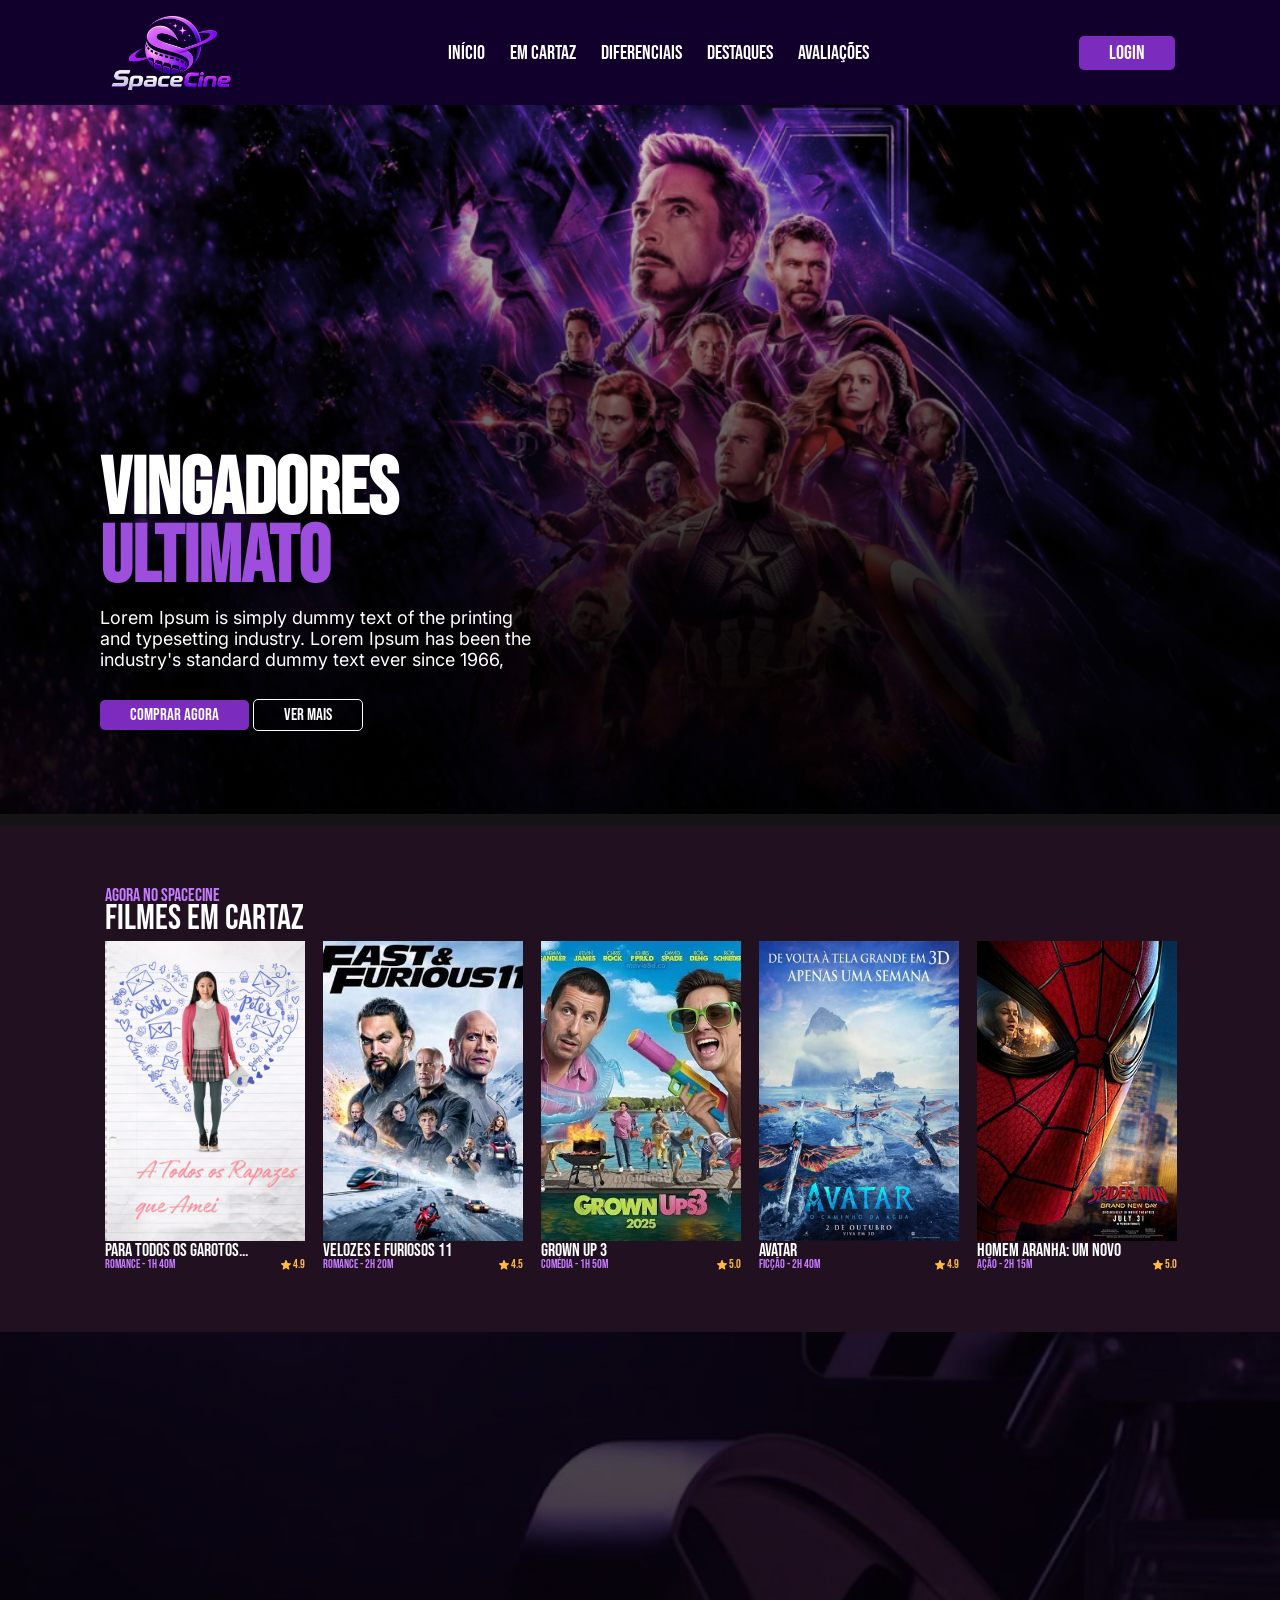
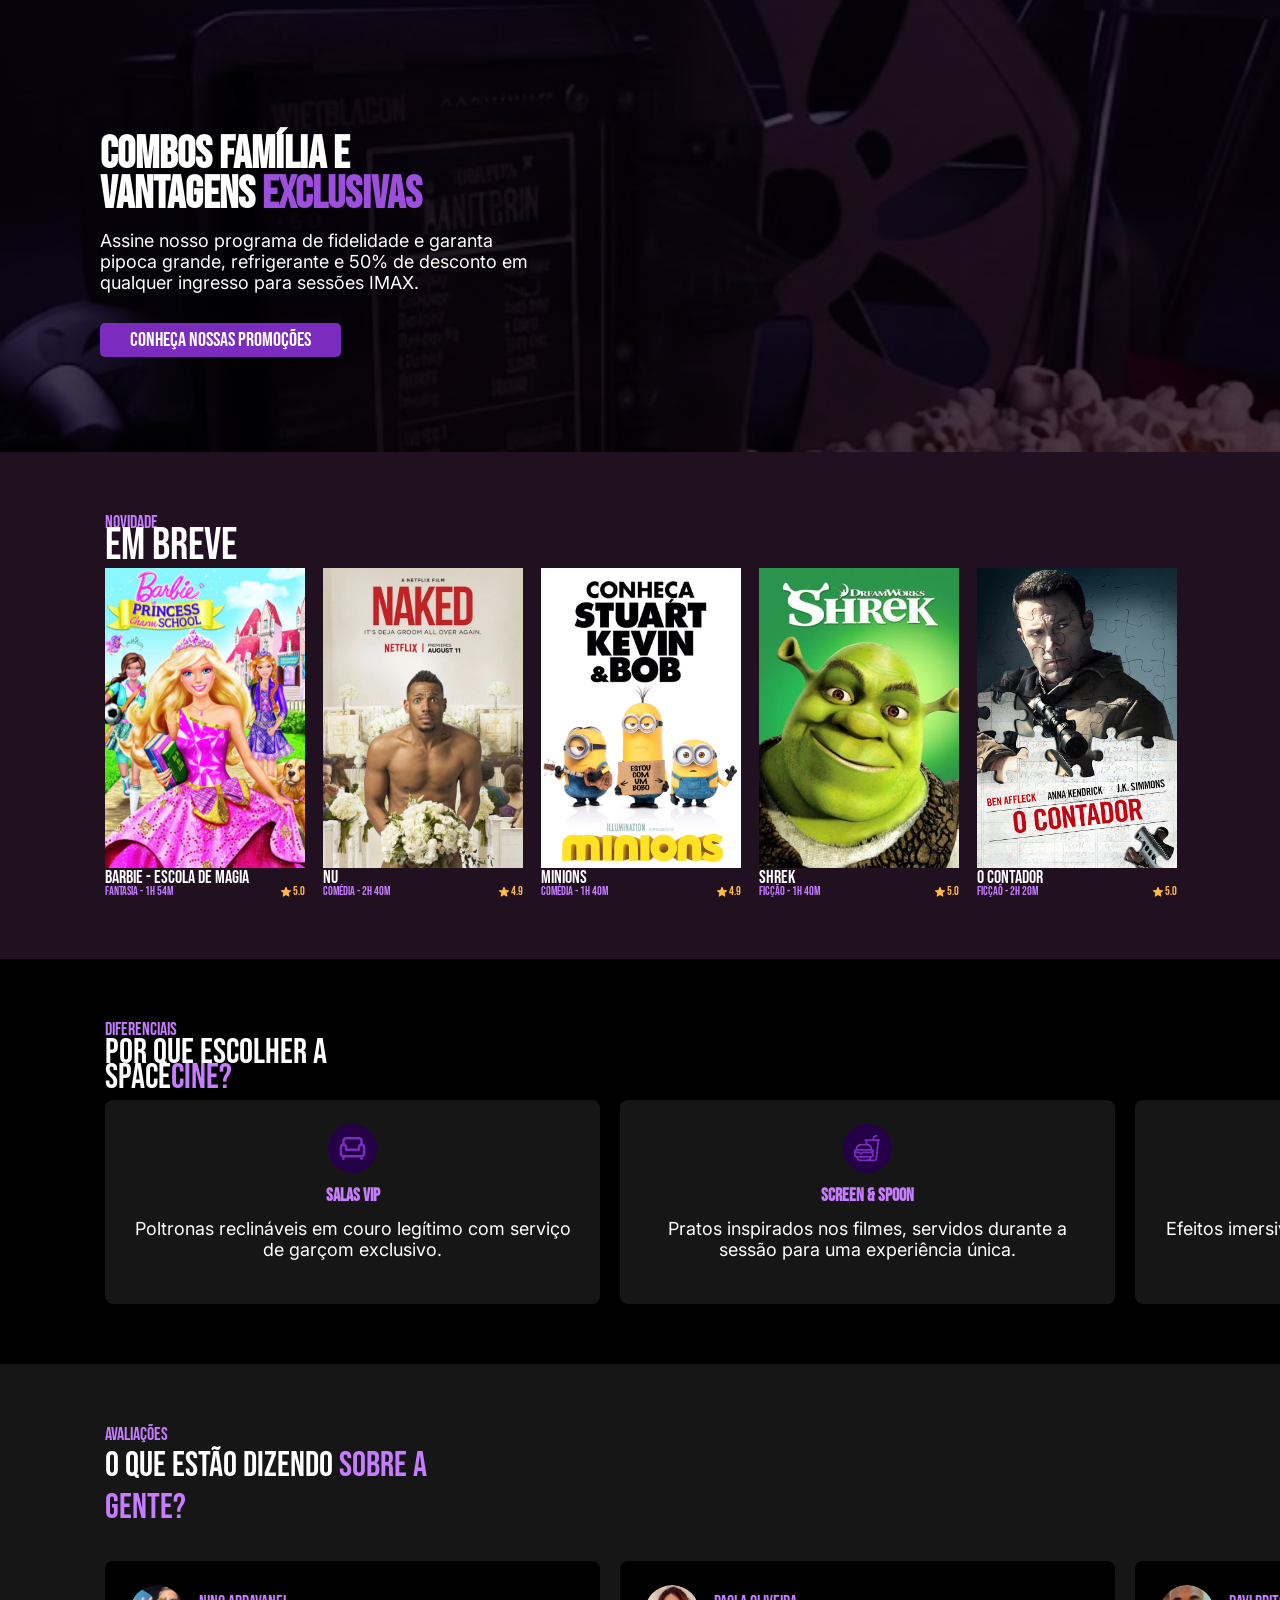
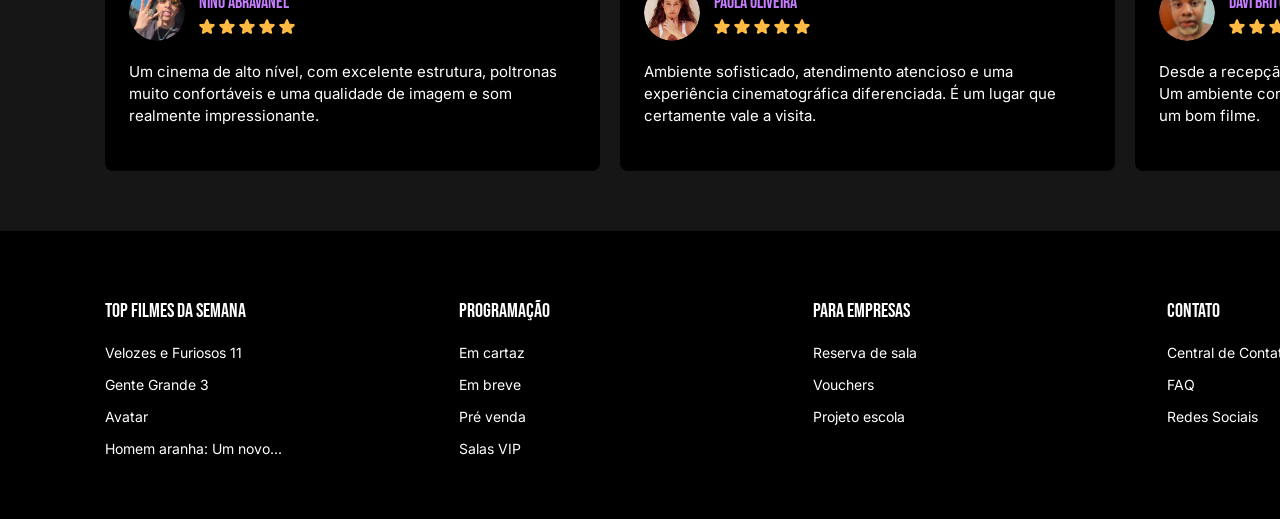
<file: index.html>
<!DOCTYPE html>
<html lang="pt-br">
<head>
    <meta charset="UTF-8">
    <meta name="viewport" content="width=device-width, initial-scale=1.0">
    <meta name="keywords" content="HTML,CSS, cinema, filmes">
    <meta name="author" content="JuliaKarol">
    <meta name="description" content="SpaceCine é um site de cinema que oferece informações sobre filmes em cartaz, destaques, avaliações e muito mais.">
    <title>SpaceCine</title>
    <link rel="stylesheet" href="./src/styles/style.css">
    <link rel="preconnect" href="https://fonts.googleapis.com">
    <link rel="preconnect" href="https://fonts.gstatic.com" crossorigin>
    <link href="https://fonts.googleapis.com/css2?family=Bebas+Neue&family=Inter:ital,opsz,wght@0,14..32,100..900;1,14..32,100..900&display=swap" rel="stylesheet">
</head>
<body>

    <header>

        <!-- Grupo 1  -->
        <img src="./src/assets/images/Logo.svg " alt="Logo SpaceCine">

        <!-- Grupo 2  -->
       
         <nav> 
            <ul class="menu">
            
                <li><a href="">Início</a></li>
                <li><a href="">Em cartaz</a></li>
                <li><a href="">Diferenciais</a></li>
                <li><a href="">Destaques</a></li>
                <li><a href="">Avaliações</a></li>

            </ul>
        </nav>

        <!-- Grupo 3  -->

        <nav>
          <a href="" class="btnLogin" >Login</a>
        </nav>

    </header>
    
    <!------------------ MAIN ------------------------->
    <main>
        <h1>Vingadores <span class ="text-highlight">Ultimato</span></h1>
        <p>Lorem Ipsum is simply dummy text of the printing and typesetting industry. Lorem Ipsum has been the industry's standard dummy text ever since 1966,</p>
        <nav>
            <a href="" class="btnPrimary"> Comprar agora</a>
            <a href="" class="btnSecondary"> Ver mais</a>
        </nav>
        
    </main>
    
    <!------------------ SECTION ------------------------->
    <section class="section-showing">

        <div class="showing-content">
            <span> Agora no SpaceCine</span>
            <h2> Filmes em Cartaz</h2>
        </div>

        <div class="showing-container-movies">

            <div class="card-movies">
                <img src="./src/assets/images/showingParaTodosOsGarotos.svg" alt="cartaz do filme ParaTodosOsGarotos " loading="lazy">
                <h3>Para todos os garotos...</h3>
                <div class="movies-details">
                    <span>Romance - 1h 40m</span>
                    <div class="movie-avaliation">
                        <img src="./src/assets/images/iconstar.svg" alt="icon star" loading="lazy">
                        <span>4.9</span>
                    </div>
                </div>
            </div>

            <div class="card-movies">
                <img src="./src/assets/images/showingFast&Furious11.svg" alt="cartaz do filme Fast&Furious" loading="lazy">
                <h3>Velozes e Furiosos 11</h3>
                <div class="movies-details">
                    <span>Romance - 2h 20m</span>
                    <div class="movie-avaliation">
                        <img src="./src/assets/images/iconstar.svg" alt="icon star" loading="lazy">
                        <span>4.5</span>
                    </div>
                </div>
            </div>

            <div class="card-movies">
                <img src="./src/assets/images/showingGrownUps3.svg" alt="cartaz do filme Grown Up 3 " loading="lazy">
                <h3>Grown Up 3</h3>
                <div class="movies-details">
                    <span>Comédia - 1h 50m</span>
                    <div class="movie-avaliation">
                        <img src="./src/assets/images/iconstar.svg" alt=" icon star" loading="lazy">
                        <span>5.0</span>
                    </div>
                </div>
            </div>

            <div class="card-movies">
                <img src="./src/assets/images/showingAvatar.svg" alt=" cartaz do filme Avatar o caminho das aguas" loading="lazy">
                <h3>Avatar</h3>
                <div class="movies-details">
                    <span>Ficção - 2h 40m</span>
                    <div class="movie-avaliation">
                        <img src="./src/assets/images/iconstar.svg" alt=" icon star" loading="lazy">
                        <span>4.9</span>
                    </div>
                </div>
            </div>

            <div class="card-movies">
                <img src="./src/assets/images/showingSpider-Man.svg" alt="Spider Man" loading="lazy">
                <h3> Homem Aranha: Um novo</h3>
                <div class="movies-details">
                    <span>Ação - 2h 15m</span>
                    <div class="movie-avaliation">
                        <img src="./src/assets/images/iconstar.svg" alt=" icon star" loading="lazy">
                        <span>5.0</span>
                    </div>
                </div>
            </div> 

        </div>

    </section>

    <!-- SECTION PROMOTIONS-->
    <section class="section-family-promotions">

        <h2>Combos Família E Vantagens <span class ="text-highlight">exclusivas</span></h2>
        <p>Assine nosso programa de fidelidade e garanta pipoca grande, refrigerante e 50% de desconto em qualquer ingresso para sessões IMAX.</p>
        <nav>
            <a href="" class="btn-view-promotions">Conheça nossas promoções</a>
        </nav>
    </section>

    <!-- SECTION shortly -->
    <section class="section-shortly">

        <div class="shortly-content">
            <span>Novidade</span>
            <h2>Em breve</h2>
        </div>

        <div class="container-shortly-movies">

            <div class="card-movies">
                <img src="./src/assets/images/Barbie-escola.svg" alt="Barbie - Escola de Magia lança proxima sem">
                <h3>Barbie - Escola de Magia</h3>
                <div class="movie-details">
                    <span>Fantasia - 1h 54m</span>
                    <div class="movie-avaliation">
                        <img src="./src/assets/images/iconstar.svg" alt="icon star" loading="lazy">
                        <span>5.0</span>
                    </div>
                </div>
            </div>

        <div class="card-movies">
            <img src="./src/assets/images/nu.svg" alt="novidade filme Nu" loading="lazy">
            <h3>Nu</h3>
            <div class="movie-details">
                <span>Comédia - 2h 40m</span>
                <div class="movie-avaliation">
                    <img src="./src/assets/images/iconstar.svg" alt="icon star" loading="lazy">
                    <span>4.9</span>
                </div>
            </div>
        </div>  
        
        <div class="card-movies">
            <img src="./src/assets/images/minions.svg" alt="novidade filme Minions" loading="lazy">
            <h3>Minions</h3>
            <div class="movie-details">
                <span>Comédia - 1h 40m</span>
                <div class="movie-avaliation">
                    <img src="./src/assets/images/iconstar.svg" alt="icon star" loading="lazy">
                    <span>4.9</span>
                </div>
            </div>
        </div>  

         
        <div class="card-movies">
            <img src="./src/assets/images/Shrek.svg" alt="novidade filme Shrek" loading="lazy">
            <h3>Shrek</h3>
            <div class="movie-details">
                <span>Ficção - 1h 40m</span>
                <div class="movie-avaliation">
                    <img src="./src/assets/images/iconstar.svg" alt="icon star" loading="lazy">
                    <span>5.0</span>
                </div>
            </div>
        </div>  

        <div class="card-movies">
            <img src="./src/assets/images/O-contador.svg" alt="novidade filme O contador" loading="lazy">
            <h3>O Contador</h3>
            <div class="movie-details">
                <span>Ficçaõ - 2h 20m</span>
                <div class="movie-avaliation">
                    <img src="./src/assets/images/iconstar.svg" alt="icon star" loading="lazy">
                    <span>5.0</span>
                </div>
            </div>
        </div>  

    </div>
       
    </section>

     <!-- ----------- SECTION Differentials ----------- -->
    <section class="section-differentials">
        
        <div class="differentials-content">
            <span>Diferenciais</span>
            <h2>Por que escolher a Space<span class="text-highlight">cine?</span></h2>
        </div>

        <div class="differentials-container-cards">
            <div class="differentials-card">
                <img src="./src/assets/images/iconVIP.svg" alt="Ícone da sala VIP" loading="lazy">
                <h3>Salas VIP</h3>
                <p>Poltronas reclináveis em couro legítimo com serviço de garçom exclusivo.</p>
            </div>
            <div class="differentials-card">
                <img src="./src/assets/images/iconScreen.svg" alt="Ícone da sala Screen" loading="lazy">
                <h3>Screen & Spoon</h3>
                <p>Pratos inspirados nos filmes, servidos durante a sessão para uma experiência única.</p>
            </div>
            <div class="differentials-card">
                <img src="./src/assets/images/iconCinema.svg" alt="Ícone Cinema" loading="lazy">
                <h3>Cinema 4d</h3>
                <p>Efeitos imersivos, vento e luz que fazem você sentir cada cena de perto.</p>
            </div>
            <div class="differentials-card">
                <img src="./src/assets/images/iconFulldome.svg" alt="Ícone FUllDome" loading="lazy">
                <h3>Salas VIP</h3>
                <p>Uma experiência que envolve você em todos os ângulos, levando além da tela.</p>
            </div>
        </div>

    </section>
<!-- ---------------SECTION REVIEWS------------------->
   <section class="section-reviews">

    <div class="reviews-content">
        <span>Avaliações</span>
        <h2>O que estão dizendo<span class="text-highlight"> sobre a gente?</span></h2>
    </div>

    <div class="reviews-container-cards">

        <div class="reviews-card">

            <div class="information-card">
                <img src="./src/assets/images/NinoAbravanel.svg" alt="Foto de Nino Abravanel">

                <div class="name-and-star">
                    <h3>Nino Abravanel</h3>
                
                    <div class="stars">
                        <img src="./src/assets/images/iconstar.svg" alt="Star">
                        <img src="./src/assets/images/iconstar.svg" alt="Star">
                        <img src="./src/assets/images/iconstar.svg" alt="Star">
                        <img src="./src/assets/images/iconstar.svg" alt="Star">
                        <img src="./src/assets/images/iconstar.svg" alt="Star">
                    </div>
                </div>
            </div>
            <p class="review-text">
                Um cinema de alto nível, 
                com excelente estrutura, poltronas 
                muito confortáveis e uma qualidade de 
                imagem e som realmente impressionante.
            </p>
        </div>

        <div class="reviews-card">

            <div class="information-card">
                <img src="./src/assets/images/paolaOliveira.svg" alt="Foto Paola Oliveira">

                <div class="name-and-star">
                    <h3>Paola Oliveira</h3>

                    <div class="stars">
                        <img src="./src/assets/images/iconstar.svg" alt="Star">
                        <img src="./src/assets/images/iconstar.svg" alt="Star">
                        <img src="./src/assets/images/iconstar.svg" alt="Star">
                        <img src="./src/assets/images/iconstar.svg" alt="Star">
                        <img src="./src/assets/images/iconstar.svg" alt="Star">
                    </div>
                </div>
            </div>
            <p class="review-text">
                Ambiente sofisticado, 
                atendimento atencioso e uma experiência 
                cinematográfica diferenciada. 
                É um lugar que certamente vale a visita.
            </p>
        </div>

        <div class="reviews-card">

            <div class="information-card">
                <img src="./src/assets/images/daviBrito.svg" alt="Foto Davi Brito">

                <div class="name-and-star">
                    <h3>Davi Brito</h3>

                    <div class="stars">
                        <img src="./src/assets/images/iconstar.svg" alt="Star">
                        <img src="./src/assets/images/iconstar.svg" alt="Star">
                        <img src="./src/assets/images/iconstar.svg" alt="Star">
                        <img src="./src/assets/images/iconstar.svg" alt="Star">
                        <img src="./src/assets/images/iconstar.svg" alt="Star">
                    </div>
                </div>
            </div>
            <p class="review-text">
                Desde a recepção até o final da sessão,
                 tudo foi impecável. Um ambiente confortável,
                  moderno e perfeito para aproveitar um bom 
                  filme.
            </p>
        </div>

    </div>
</section>

<footer class="footer">

    <div class="footer-container">

        <div class="footer-column">
            <h2>Top filmes da semana</h2>
            <p>Velozes e Furiosos 11</p>
            <p>Gente Grande 3</p>
            <p>Avatar</p>
            <p>Homem aranha: Um novo...</p>
        </div>

         <div class="footer-column">
            <h2>Programação</h2>
            <p>Em cartaz</p>
            <p>Em breve</p>
            <p>Pré venda</p>
            <p>Salas VIP</p>
        </div>

         <div class="footer-column">
            <h2>Para empresas</h2>
            <p>Reserva de sala</p>
            <p>Vouchers</p>
            <p>Projeto escola</p>
        </div>

         <div class="footer-column">
            <h2>Contato</h2>
            <p>Central de Contato</p>
            <p>FAQ</p>
            <p>Redes Sociais</p>
        </div>

    </div>



</footer>
    
</body>
</html>
</file>
<file: src/styles/style.css>
@import url("./global.css");

/* ---------------- HEADER -------------------- */
header{
    display: flex;
    justify-content: space-around;
    align-items: center;
    background-color: var(--color-purple900);
    padding: 15px 0;
}
.menu{
    display: flex;
    gap: 25px;
    list-style: none 
}

.menu li a {
    color: var(--color-white);
    text-decoration: none ;
    text-transform: uppercase;
    font-family: var(--font-title);
    font-size:20px;
}
.btnLogin{
    color: var(--color-white);
    background-color: var(--color-purple500);
    font-family: var(--font-title);
    padding: 5px 30px;
    text-decoration: none;
    border-radius: 5px;
    font-size: 20px;
}

main{
    display: flex;
    flex-direction: column;
    gap: 15px;
    justify-content: flex-end;
    padding-bottom: 100px;
    padding-left: 100px;
    height: 80vh;
    background-image: url("../assets/images/ilustrationMain.svg");
    background-repeat: no-repeat;
    background-size:cover;
}
h1{
    color: var(--color-white);
    font-size: 80px;
    text-transform: uppercase;
    font-family: var(--font-title);
    width: 303px;
    line-height: 68px; 
}
main p{
    color: var(--color-white);
    font-family: var(--font-body);
    font-size: 18px;
    width: 447px;
    margin-bottom: 20px;

}
.btnPrimary, .btnSecondary{
    color: var(--color-white);
    font-family: var(--font-title);
    text-decoration: none;
    text-transform: uppercase;
    padding: 5px 30px;
    font-size: 17px;
    border-radius: 5px;
}

.btnPrimary{
    background-color: var(--color-purple500);
}
.btnSecondary{
    border: 1px solid var(--color-white);
}
    /* ---------------- SECTION SHOWING AND MOVIES -------------------- */

.section-showing{
    display: flex;
    gap:10px;
    flex-direction: column;
    align-items: center;
    padding: 60px 0;
    background-color: rgb(32, 16, 32);
}
.showing-container-movies, .showing-content{
    width:1070px;
}
.showing-content span{
    color: var(--color-purple300);
    font-family: var( --font-title);
    font-size: 18px;
}

.showing-content h2{
    color: var(--color-white);
    font-family: var(--font-title);
    font-size: 35px;
    font-weight: 400;
    line-height: 25px;
}

.showing-container-movies{
    display: flex;
    gap: 18px;
}

.card-movies h3{
    color: var(--color-white);
    font-family: var(--font-title);
    font-weight: 400;
    font-size: 18px;   
    line-height: 12px;
}

.movies-details{
    display: flex;
    justify-content: space-between;
}

.movies-details span{
    color: var(--color-purple300);
    font-family: var(--font-title);
    font-size: 12px;
}

.movie-avaliation{
    display: flex;
    align-items: center;
    gap: 2px;
}

.movie-avaliation span{
    color: var(--color-yellow);
    font-size: 12px;
    font-family: var(--font-title);
    font-weight: 400;
}

/* ----------------SECTION PROMOTIONS------------------ */
.section-family-promotions{
    display: flex;
    background-image: url("../assets/images/promotions-section.svg");
    flex-direction: column;
    gap: 15px;
    justify-content: flex-end;
    padding-bottom: 100px;
    padding-left: 100px;
    height: 80vh;
    background-repeat: no-repeat;
    background-size:cover;
    color: var(--color-white);
}
h2{
    font-family: var(--font-title);
    text-transform: uppercase;
    font-size: 45px;
    width: 324px;
    line-height: 40px; 
    
}
section p{
    font-family: var(--font-body);
    color: var(--color-white);
    font-size: 18px;
    width: 447px;
    margin-bottom: 20px;
    
}
.btn-view-promotions{
    color: var(--color-white);
    background-color: var(--color-purple500);
    font-family: var(--font-title);
    padding: 5px 30px;
    text-decoration: none;
    border-radius: 5px;
    font-size: 20px;
}
/* -------------SECTION SHORTLY------------------- */

.section-shortly{
    display: flex;
    gap:10px;
    flex-direction: column;
    align-items: center;
    padding: 60px 0;
    background-color: rgb(32, 16, 32);
}
.container-shortly-movies, .shortly-content{
    width:1070px;
}
.shortly-content span{
    color: var(--color-purple300);
    font-family: var( --font-title);
    font-size: 18px;
}

.shortly-content h2{
   color: var(--color-white);
    font-family: var(--font-title);
    font-size: 35 px;
    font-weight: 400;
    line-height: 25px;
}

.container-shortly-movies{
    display: flex;
    gap: 18px;
}

.card-movies h3{
    color: var(--color-white);
    font-family: var(--font-title);
    font-weight: 400;
    font-size: 18px;   
    line-height: 12px;
}

.movie-details{
    display: flex;
    justify-content: space-between;
}

.movie-details span{
    color: var(--color-purple300);
    font-family: var(--font-title);
    font-size: 12px;
}

.movie-avaliation{
    display: flex;
    align-items: center;
    gap: 2px;
}

.movie-avaliation span{
    color: var(--color-yellow);
    font-size: 12px;
    font-family: var(--font-title);
    font-weight: 400;
}

/* ---------------- SECTION Differentials----------------------- */
.section-differentials{
    background-color: rgb(0, 0, 0);
    display: flex;
    gap:10px;
    flex-direction: column;
    align-items: center;
    padding: 60px 0;
}

.differentials-container-cards, .differentials-content{
    width: 1070px;
}
.differentials-content span{
    color: var(--color-purple300);
    font-family: var( --font-title);
    font-size: 18px;
}
.differentials-content h2{
     color: var(--color-white);
    font-family: var(--font-title);
    font-size: 35px;
    font-weight: 400;
    line-height: 25px;
}
.differentials-card h3{
    color: var(--color-purple300);
    font-family: var( --font-title);
    font-size: 18px;
}
.differentials-content h2 span {
    color: var(--color-purple300);
    font-size: 35px;
}
.differentials-container-cards {
    display: flex;
    justify-content: space-between;
    gap: 20px;
}
.differentials-card{
    background-color: rgb(23, 22, 22);
    padding: 24px;
    border-radius: 8px;
    display: flex;
    flex-direction: column;
    gap: 12px;
    align-items: center;
    text-align: center;

}

/* ---------------SECTION REVIEWS------------------ */
.section-reviews {
    background-color: rgb(23, 22, 22);
    display: flex;
    flex-direction: column;
    align-items: center;
    gap: 32px;
    padding: 60px 0;
}

.reviews-container-cards, .reviews-content {
    width: 1070px;
}

.reviews-content  span {
    color: var(--color-purple300);
    font-family: var(--font-title);
    font-size: 18px;
}

.reviews-content h2 {
    color: var(--color-white);
    font-family: var(--font-title);
    font-size: 35px;
    font-weight: 400;
    line-height: 42px;
}

.reviews-content h2 .text-highlight {
    color: var(--color-purple300);
    font-size: 35px;
}

.reviews-container-cards {
    display: flex;
    justify-content: space-between;
    gap: 20px;
}

.reviews-card {
    background-color: rgb(0, 0, 0);
    padding: 24px;
    border-radius: 8px;
    display: flex;
    flex-direction: column;
    gap: 20px;
    align-items: flex-start;
    text-align: left;
}

.information-card {
    display: flex;
    align-items: center;
    gap: 14px;
}

.information-card img {
    width: 56px;
    height: 56px;
    border-radius: 50%;
}

.name-and-star {
    display: flex;
    flex-direction: column;
    gap: 6px;
}

.reviews-card h3 {
    color: var(--color-purple300);
    font-family: var(--font-title);
    font-size: 18px;
    font-weight: 400;
}

.stars {
    display: flex;
    align-items: center;
    gap: 4px;
}

.section-reviews {
    background-color: rgb(23, 22, 22);
    display: flex;
    flex-direction: column;
    align-items: center;
    gap: 32px;
    padding: 60px 0;
}

.reviews-container-cards, .reviews-content {
    width: 1070px;
}

.reviews-content  span {
    color: var(--color-purple300);
    font-family: var(--font-title);
    font-size: 18px;
}

.reviews-content h2 {
    color: var(--color-white);
    font-family: var(--font-title);
    font-size: 35px;
    font-weight: 400;
    line-height: 42px;
}

.reviews-content h2 .text-highlight {
    color: var(--color-purple300);
    font-size: 35px;
}

.reviews-container-cards {
    display: flex;
    justify-content: space-between;
    gap: 20px;
}

.reviews-card {
    background-color: rgb(0, 0, 0);
    padding: 24px;
    border-radius: 8px;
    display: flex;
    flex-direction: column;
    gap: 20px;
    align-items: flex-start;
    text-align: left;
}

.information-card {
    display: flex;
    align-items: center;
    gap: 14px;
}

.information-card > img {
    width: 56px;
    height: 56px;
    border-radius: 50%;
}

.name-and-star {
    display: flex;
    flex-direction: column;
    gap: 6px;
}

.reviews-card h3 {
    color: var(--color-purple300);
    font-family: var(--font-title);
    font-size: 18px;
    font-weight: 400;
}

.stars {
    display: flex;
    align-items: center;
    gap: 4px;
}

.stars img {
    width: 16px;
    height: 16px;
}

.review-text {
    color: var(--color-white);
    font-size: 15px;
    line-height: 22px;
}


.review-text {
    color: var(--color-white);
    font-size: 15px;
    line-height: 22px;
}

/* ---------------FOOTER------------------- */
.footer {
    background-color: rgb(0, 0, 0);
    display: flex;
    justify-content: center;
    padding: 60px 0;
}

.footer-container {
    width: 1070px;
    display: flex;
    justify-content: space-between;
    gap: 30px;
}

.footer-column {
    flex: 1;
    display: flex;
    flex-direction: column;
    gap: 12px;
}

.footer-column h2 {
    color: var(--color-white);
    font-family: var(--font-title);
    font-size: 20px;
    font-weight: 500;
}

.footer-column p {
    color: var(--color-white);
    font-size: 14px;
    line-height: 20px;
    font-family: var(--font-body);
}
</file>
